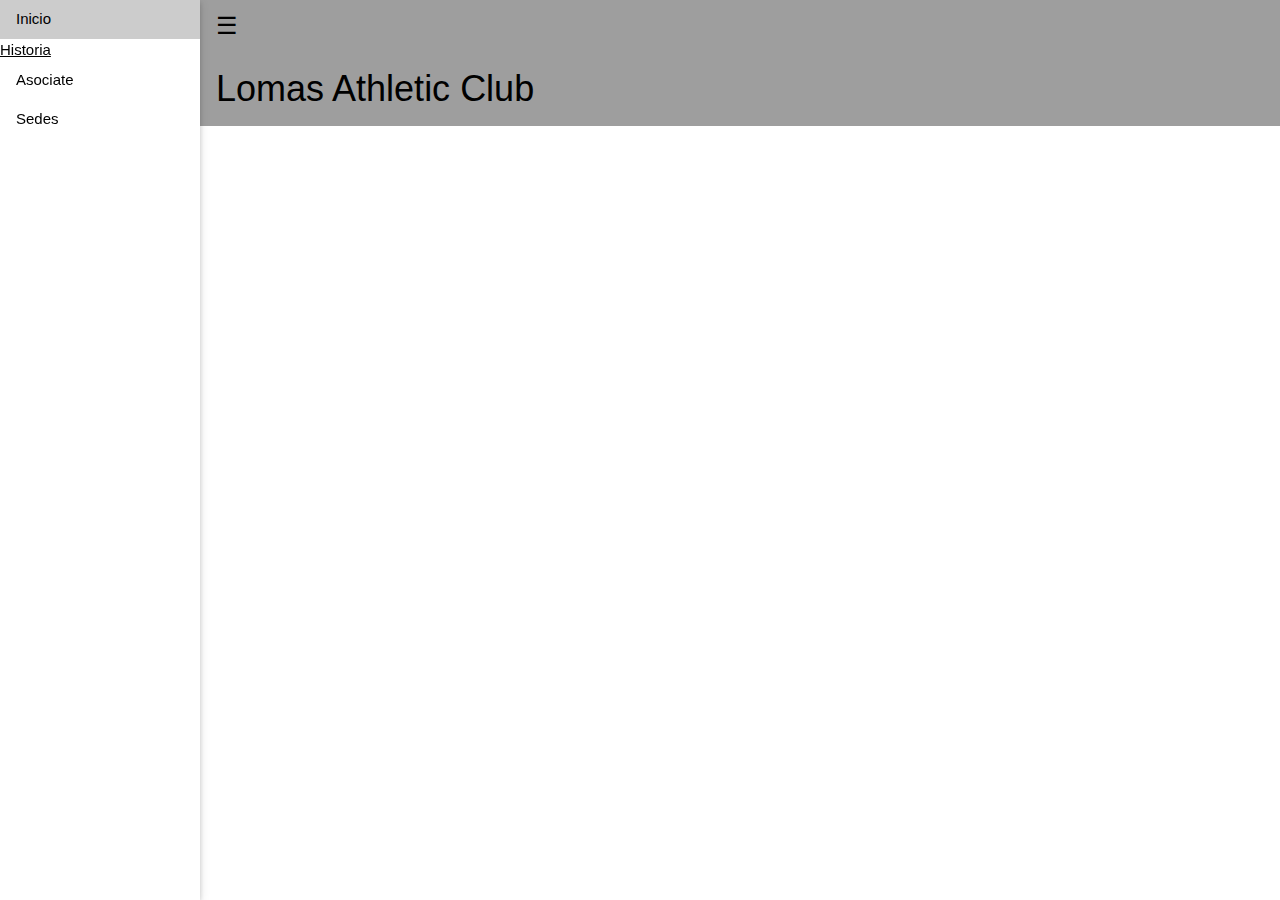
<file: asociate.html>
<!DOCTYPE html>
<html lang="es">
  <head>
    <meta charset="utf-8">
    <meta name="viewport"
     content="width=device-widht, 
     initial-scale=1.0">
    <title>Lomas Athletic Club</title>
    <link rel="stylesheet" href="estilos.css">
    <link rel="stylesheet" href="https://www.w3schools.com/w3css/4/w3.css">
    <link href="https://cdn.jsdelivr.net/npm/bootstrap@5.0.2/dist/css/bootstrap.min.css" rel="stylesheet" integrity="sha384-EVSTQN3/azprG1Anm3QDgpJLIm9Nao0Yz1ztcQTwFspd3yD65VohhpuuCOmLASjC" crossorigin="anonymous">
    <script src="https://cdn.jsdelivr.net/npm/bootstrap@5.0.2/dist/js/bootstrap.bundle.min.js" integrity="sha384-MrcW6ZMFYlzcLA8Nl+NtUVF0sA7MsXsP1UyJoMp4YLEuNSfAP+JcXn/tWtIaxVXM" crossorigin="anonymous"></script>
    <link
    rel="stylesheet"
    href="https://cdnjs.cloudflare.com/ajax/libs/animate.css/4.1.1/animate.min.css"/>
  </head>

  <body>
    <div class="w3-sidebar w3-bar-block w3-collapse w3-card w3-animate-left" style="width:200px;" id="mySidebar">
        <button class="w3-bar-item w3-button w3-large w3-hide-large" onclick="w3_close()">Close &times;</button> 
        <a href="#" class="w3-bar-item w3-button">Inicio</a>
        <a href="#" class="nav-link active" class="w3-bar-item w3-button">Historia</a>
        <a href="#" class="w3-bar-item w3-button">Asociate</a>
        <a href="#" class="w3-bar-item w3-button">Sedes</a>
      </div>
      
      <div class="w3-main" style="margin-left:200px">
        <div class="w3-grey">
            <button class="w3-button w3-grey w3-xlarge" onclick="w3_open()">☰</button>
            <div class="w3-container">
          <h1>Lomas Athletic Club</h1>
        </div>
      </div>
</file>
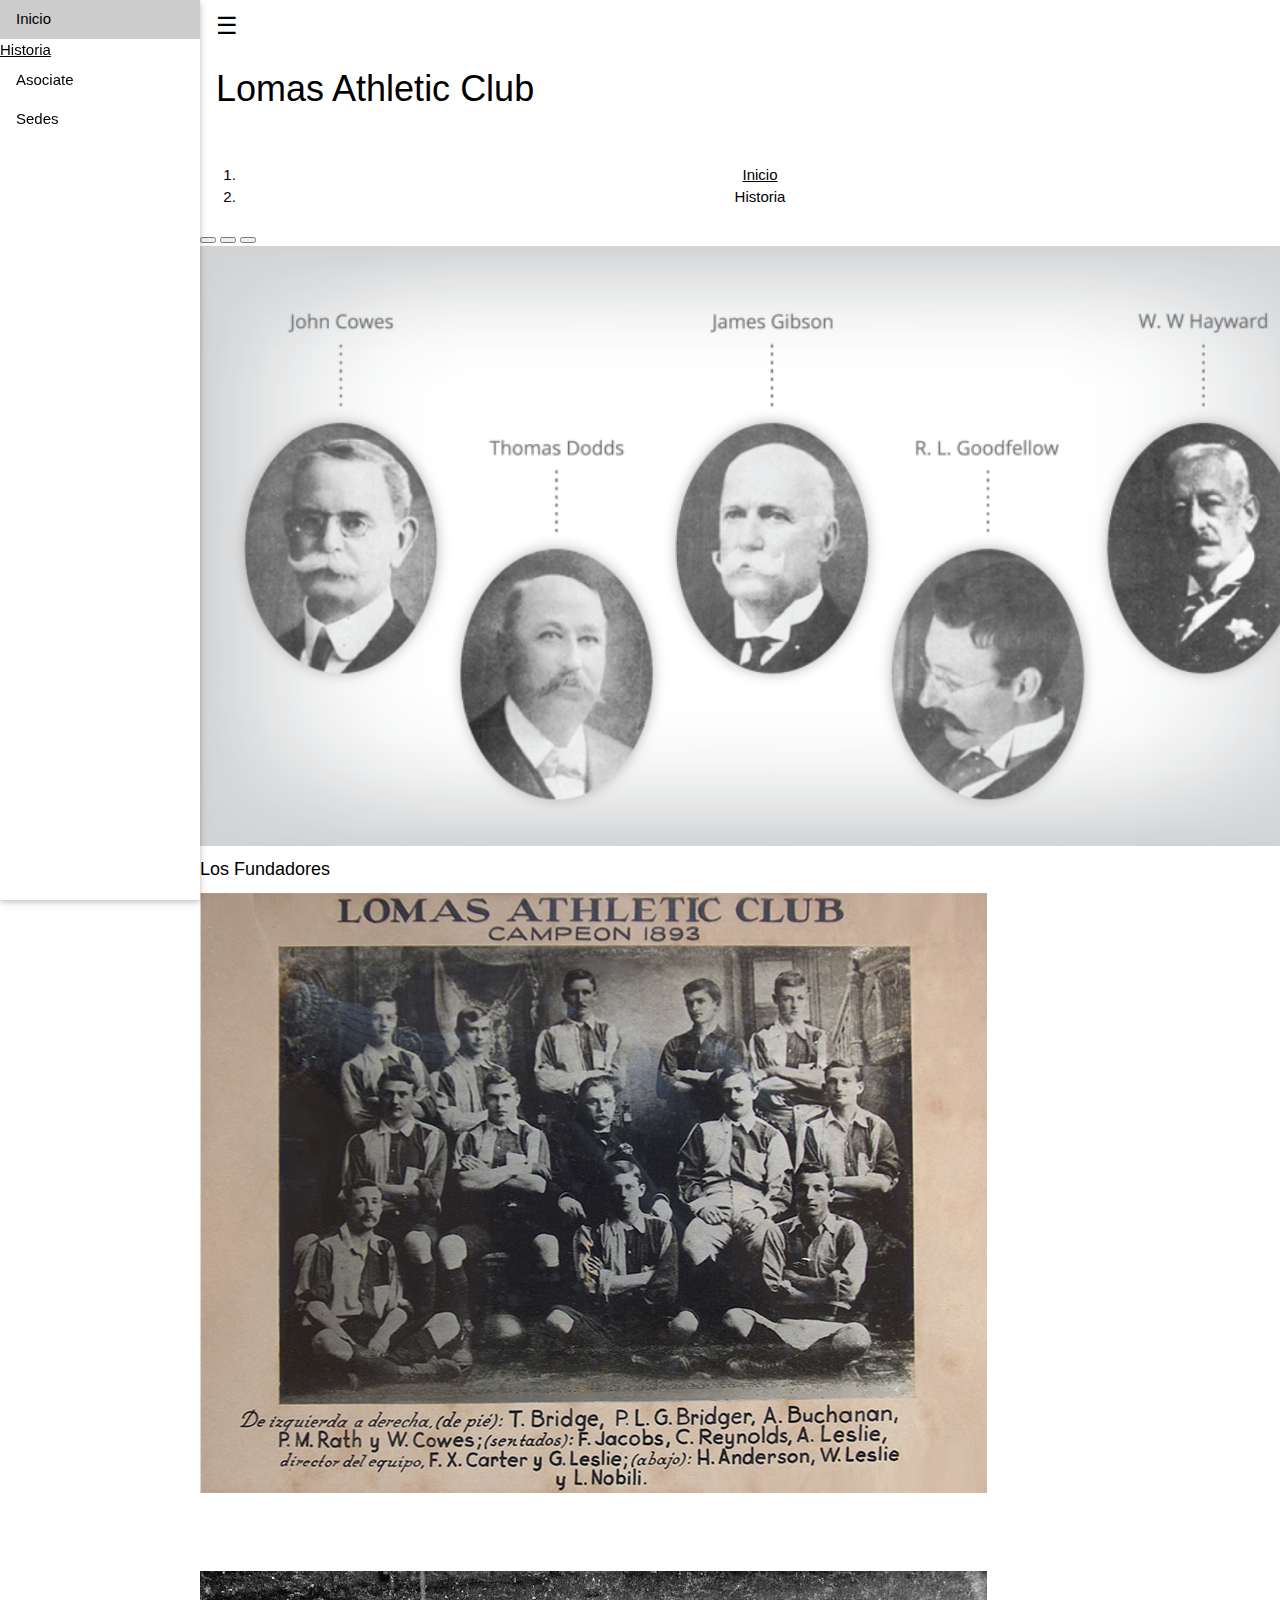
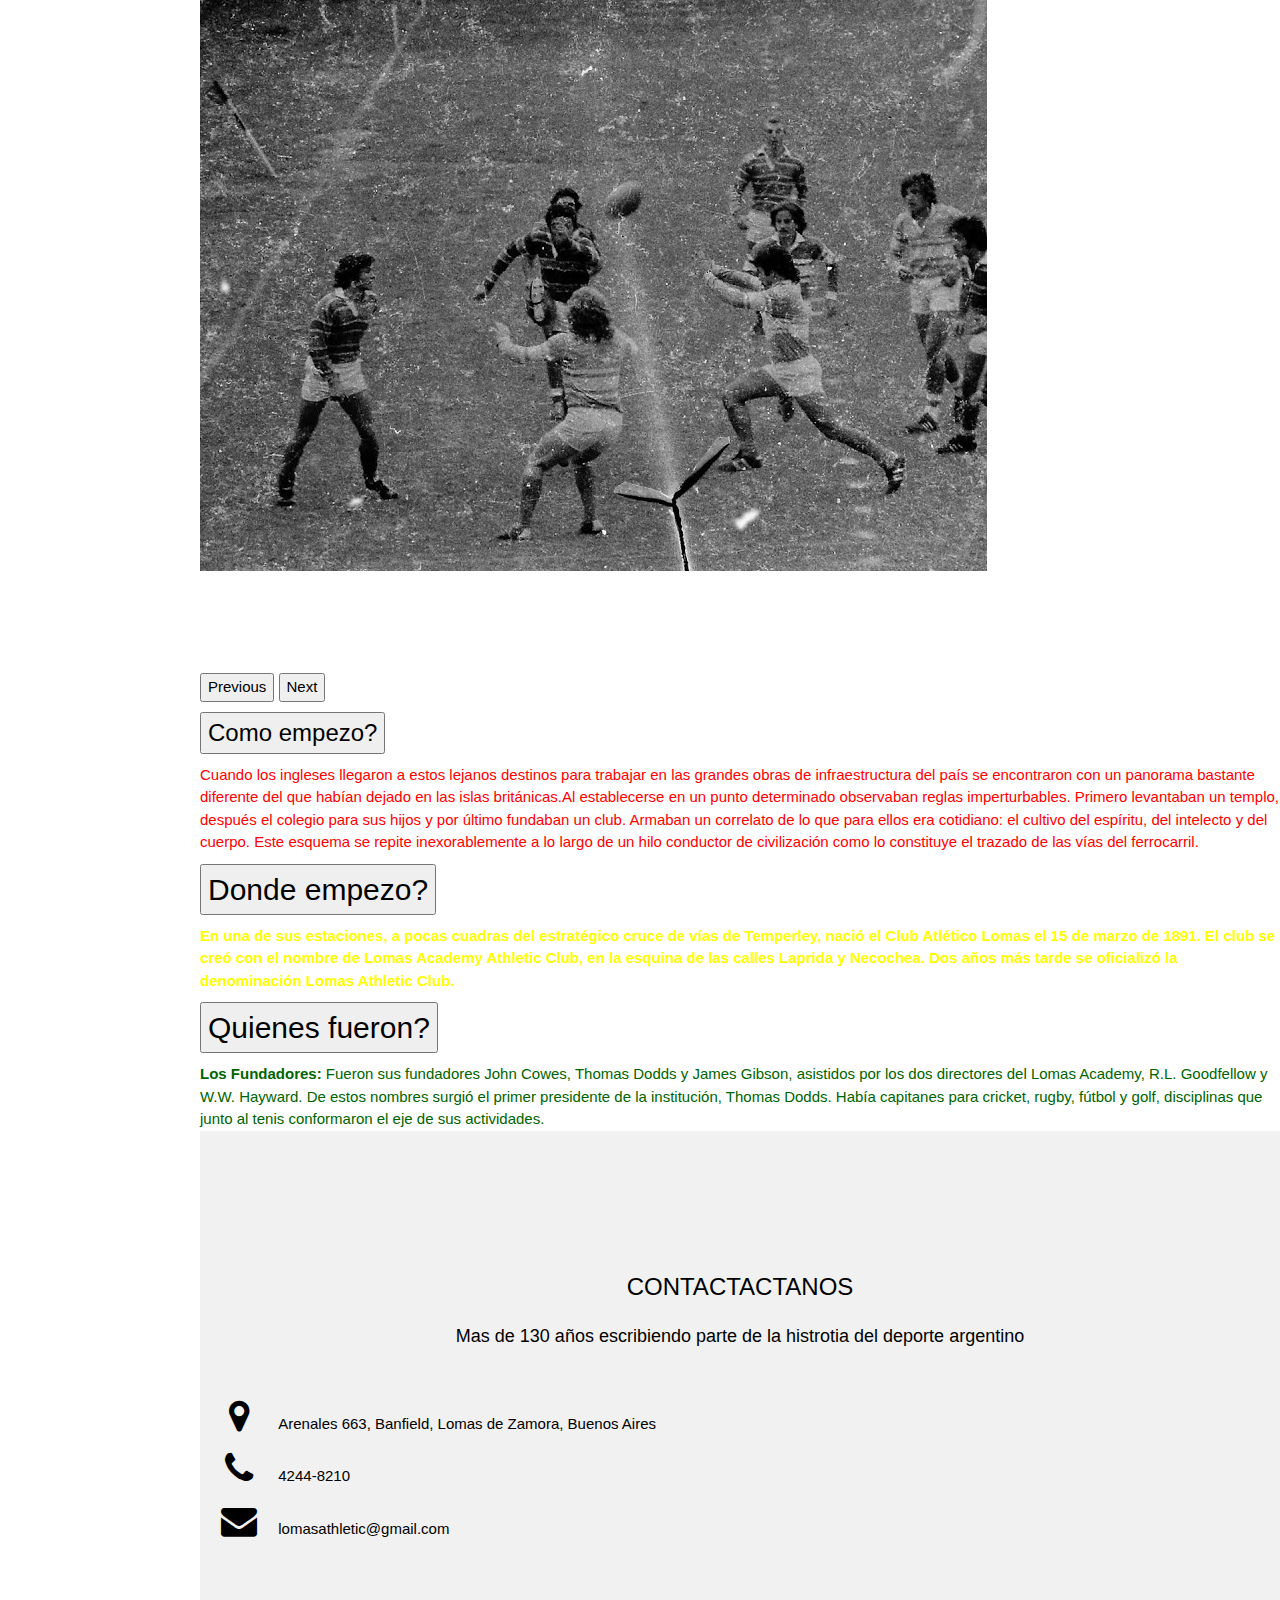
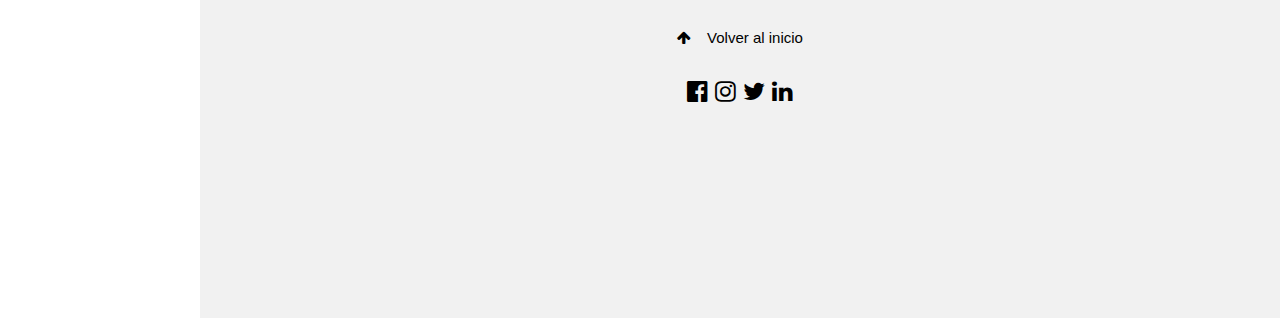
<file: historia.html>
<!DOCTYPE html>
<html lang="es">
  <head>
    <meta charset="utf-8">
    <meta name="viewport"
     content="width=device-widht, 
     initial-scale=1.0">
    <title>Lomas Athletic Club</title>
    <link rel="stylesheet" href="estilos.css">
    <link rel="stylesheet" href="https://www.w3schools.com/w3css/4/w3.css">
    <link href="https://cdn.jsdelivr.net/npm/bootstrap@5.0.2/dist/css/bootstrap.min.css" rel="stylesheet" integrity="sha384-EVSTQN3/azprG1Anm3QDgpJLIm9Nao0Yz1ztcQTwFspd3yD65VohhpuuCOmLASjC" crossorigin="anonymous">
    <script src="https://cdn.jsdelivr.net/npm/bootstrap@5.0.2/dist/js/bootstrap.bundle.min.js" integrity="sha384-MrcW6ZMFYlzcLA8Nl+NtUVF0sA7MsXsP1UyJoMp4YLEuNSfAP+JcXn/tWtIaxVXM" crossorigin="anonymous"></script>
    <link rel="stylesheet" href="https://www.w3schools.com/lib/w3-colors-metro.css">
    <link rel="stylesheet" href="https://fonts.googleapis.com/css?family=Raleway">
    <link rel="stylesheet" href="https://cdnjs.cloudflare.com/ajax/libs/font-awesome/4.7.0/css/font-awesome.min.css">
    <link
    rel="stylesheet"
    href="https://cdnjs.cloudflare.com/ajax/libs/animate.css/4.1.1/animate.min.css"/>
  </head>

  <body>
    <div class="w3-sidebar w3-bar-block w3-collapse w3-card w3-animate-left" style="width:200px;" id="mySidebar">
        <button class="w3-bar-item w3-button w3-large w3-hide-large" onclick="w3_close()">Close &times;</button> 
        <a href="index.html" class="w3-bar-item w3-button">Inicio</a>
        <a href="historia.html" class="nav-link active" class="w3-bar-item w3-button">Historia</a>
        <a href="asociate.html" class="w3-bar-item w3-button">Asociate</a>
        <a href="sedes.html" class="w3-bar-item w3-button">Sedes</a>
      </div>
      
      <div class="w3-main" style="margin-left:200px">
        <div class="w3-metro-dark-green">
            <button class="w3-button w3-metro-dark-green w3-xlarge" onclick="w3_open()">☰</button>
            <div class="w3-container">
          <h1>Lomas Athletic Club</h1>
        </div>
      </div>
      <br>

      <nav style="--bs-breadcrumb-divider: '>';" aria-label="breadcrumb">
        <ol class="breadcrumb">
          <li class="breadcrumb-item"><a href="index.html">Inicio</a></li>
          <li class="breadcrumb-item active" aria-current="page">Historia</li>
        </ol>
      </nav>

      <div id="carouselExampleDark" class="carousel carousel-dark slide" data-bs-ride="carousel">
        <div class="carousel-indicators">
          <button type="button" data-bs-target="#carouselExampleDark" data-bs-slide-to="0" class="active" aria-current="true" aria-label="Slide 1"></button>
          <button type="button" data-bs-target="#carouselExampleDark" data-bs-slide-to="1" aria-label="Slide 2"></button>
          <button type="button" data-bs-target="#carouselExampleDark" data-bs-slide-to="2" aria-label="Slide 3"></button>
        </div>
        <div class="carousel-inner">
          <div class="carousel-item active" data-bs-interval="10000">
            <img src="Assets/img/Lomas-Fundadores.png" class="d-block w-100" height="600" alt="Foto">
            <div class="carousel-caption d-none d-md-block">
              <h5>Los Fundadores</h5>
            </div>
          </div>
          <div class="carousel-item" data-bs-interval="2000">
            <img src="Assets/img/Lomas-Campeones.jpg" class="d-block w-100" height="600" alt="Foto">
            <div class="carousel-caption d-none d-md-block">
              <h6>Primer equipo campeon</h6>
              <h6>En el año 1893 Lomas se consagra como primer campeón del Futbol Argentino, repitiendo este logro en 1894, 1895, 1897 y 1898.</h6>
            </div>
          </div>
          <div class="carousel-item">
            <img src="Assets/img/Lomas-Rugby.jpg" class="d-block w-100" height="600" alt="Foto">
            <div class="carousel-caption d-none d-md-block">
              <h6>Primer equipo de Rugby</h6>
              <h6>Lomas fue uno de los clubes fundadores del Rugby Argentino. Los otros 3 fueron Belgrano Athletic Club, Buenos Aires Football Club y Rosario Athletic Club.</h6>
            </div>
          </div>
        </div>
        <button class="carousel-control-prev" type="button" data-bs-target="#carouselExampleDark" data-bs-slide="prev">
          <span class="carousel-control-prev-icon" aria-hidden="true"></span>
          <span class="visually-hidden">Previous</span>
        </button>
        <button class="carousel-control-next" type="button" data-bs-target="#carouselExampleDark" data-bs-slide="next">
          <span class="carousel-control-next-icon" aria-hidden="true"></span>
          <span class="visually-hidden">Next</span>
        </button>
      </div>

      <div class="accordion" id="accordionPanelsStayOpenExample">
        <div class="accordion-item">
          <h3 class="accordion-header" id="panelsStayOpen-headingOne">
            <button class="accordion-button" type="button" data-bs-toggle="collapse" data-bs-target="#panelsStayOpen-collapseOne" aria-expanded="true" aria-controls="panelsStayOpen-collapseOne">
              Como empezo?
            </button>
          </h3>
          <div id="panelsStayOpen-collapseOne" class="accordion-collapse collapse show" aria-labelledby="panelsStayOpen-headingOne">
            <div class="accordion-body">
              Cuando los ingleses llegaron a estos lejanos destinos para trabajar en las grandes obras de infraestructura del país se encontraron con un panorama bastante diferente del que habían dejado en las islas británicas.Al establecerse en un punto determinado observaban reglas imperturbables. 
              Primero levantaban un templo, después el colegio para sus hijos y por último fundaban un club. Armaban un correlato de lo que para ellos era cotidiano: el cultivo del espíritu, del intelecto y del cuerpo. 
              Este esquema se repite inexorablemente a lo largo de un hilo conductor de civilización como lo constituye el trazado de las vías del ferrocarril.
            </div>
          </div>
        </div>
        <div class="accordion-item">
          <h2 class="accordion-header" id="panelsStayOpen-headingTwo">
            <button class="accordion-button collapsed" type="button" data-bs-toggle="collapse" data-bs-target="#panelsStayOpen-collapseTwo" aria-expanded="false" aria-controls="panelsStayOpen-collapseTwo">
              Donde empezo?
            </button>
          </h2>
          <div id="panelsStayOpen-collapseTwo" class="accordion-collapse collapse" aria-labelledby="panelsStayOpen-headingTwo">
            <div class="accordion-body1">
              <strong>En una de sus estaciones, a pocas cuadras del estratégico cruce de vías de Temperley, nació el Club Atlético Lomas el 15 de marzo de 1891.
              El club se creó con el nombre de Lomas Academy Athletic Club, en la esquina de las calles Laprida y Necochea. Dos años más tarde se oficializó la denominación Lomas Athletic Club.</strong>
            </div>
          </div>
        </div>
        <div class="accordion-item">
          <h2 class="accordion-header" id="panelsStayOpen-headingThree">
            <button class="accordion-button collapsed" type="button" data-bs-toggle="collapse" data-bs-target="#panelsStayOpen-collapseThree" aria-expanded="false" aria-controls="panelsStayOpen-collapseThree">
              Quienes fueron?
            </button>
          </h2>
          <div id="panelsStayOpen-collapseThree" class="accordion-collapse collapse" aria-labelledby="panelsStayOpen-headingThree">
            <div class="accordion-body2">
              <strong>Los Fundadores:</strong> Fueron sus fundadores John Cowes, Thomas Dodds y James Gibson, asistidos por los dos directores del Lomas Academy, R.L. Goodfellow y W.W. Hayward. De estos nombres surgió el primer presidente de la institución, Thomas Dodds. 
              Había capitanes para cricket, rugby, fútbol y golf, disciplinas que junto al tenis conformaron el eje de sus actividades.
            </div>
          </div>
        </div>
      </div>

      <div class="w3-container w3-light-grey" style="padding:128px 16px" id="contact">
        <h3 class="w3-center">CONTACTACTANOS</h3>
        <p class="w3-center w3-large">Mas de 130 años escribiendo parte de la histrotia del deporte argentino</p>
        <div style="margin-top:48px">
          <p><i class="fa fa-map-marker fa-fw w3-xxlarge w3-margin-right"></i>Arenales 663, Banfield, Lomas de Zamora, Buenos Aires</p>
          <p><i class="fa fa-phone fa-fw w3-xxlarge w3-margin-right"></i>4244-8210</p>
          <p><i class="fa fa-envelope fa-fw w3-xxlarge w3-margin-right"></i>lomasathletic@gmail.com</p>

      <footer class="w3-center w3-metro-dark-green w3-padding-64">
        <a href="index.html" class="w3-button w3-light-grey"><i class="fa fa-arrow-up w3-margin-right"></i>Volver al inicio</a>
        <div class="w3-xlarge w3-section">
          <i class="fa fa-facebook-official w3-hover-opacity"></i>
          <i class="fa fa-instagram w3-hover-opacity"></i>
          <i class="fa fa-twitter w3-hover-opacity"></i>
          <i class="fa fa-linkedin w3-hover-opacity"></i>
        </div>
      </footer>
      
  </body>
</html>
</file>
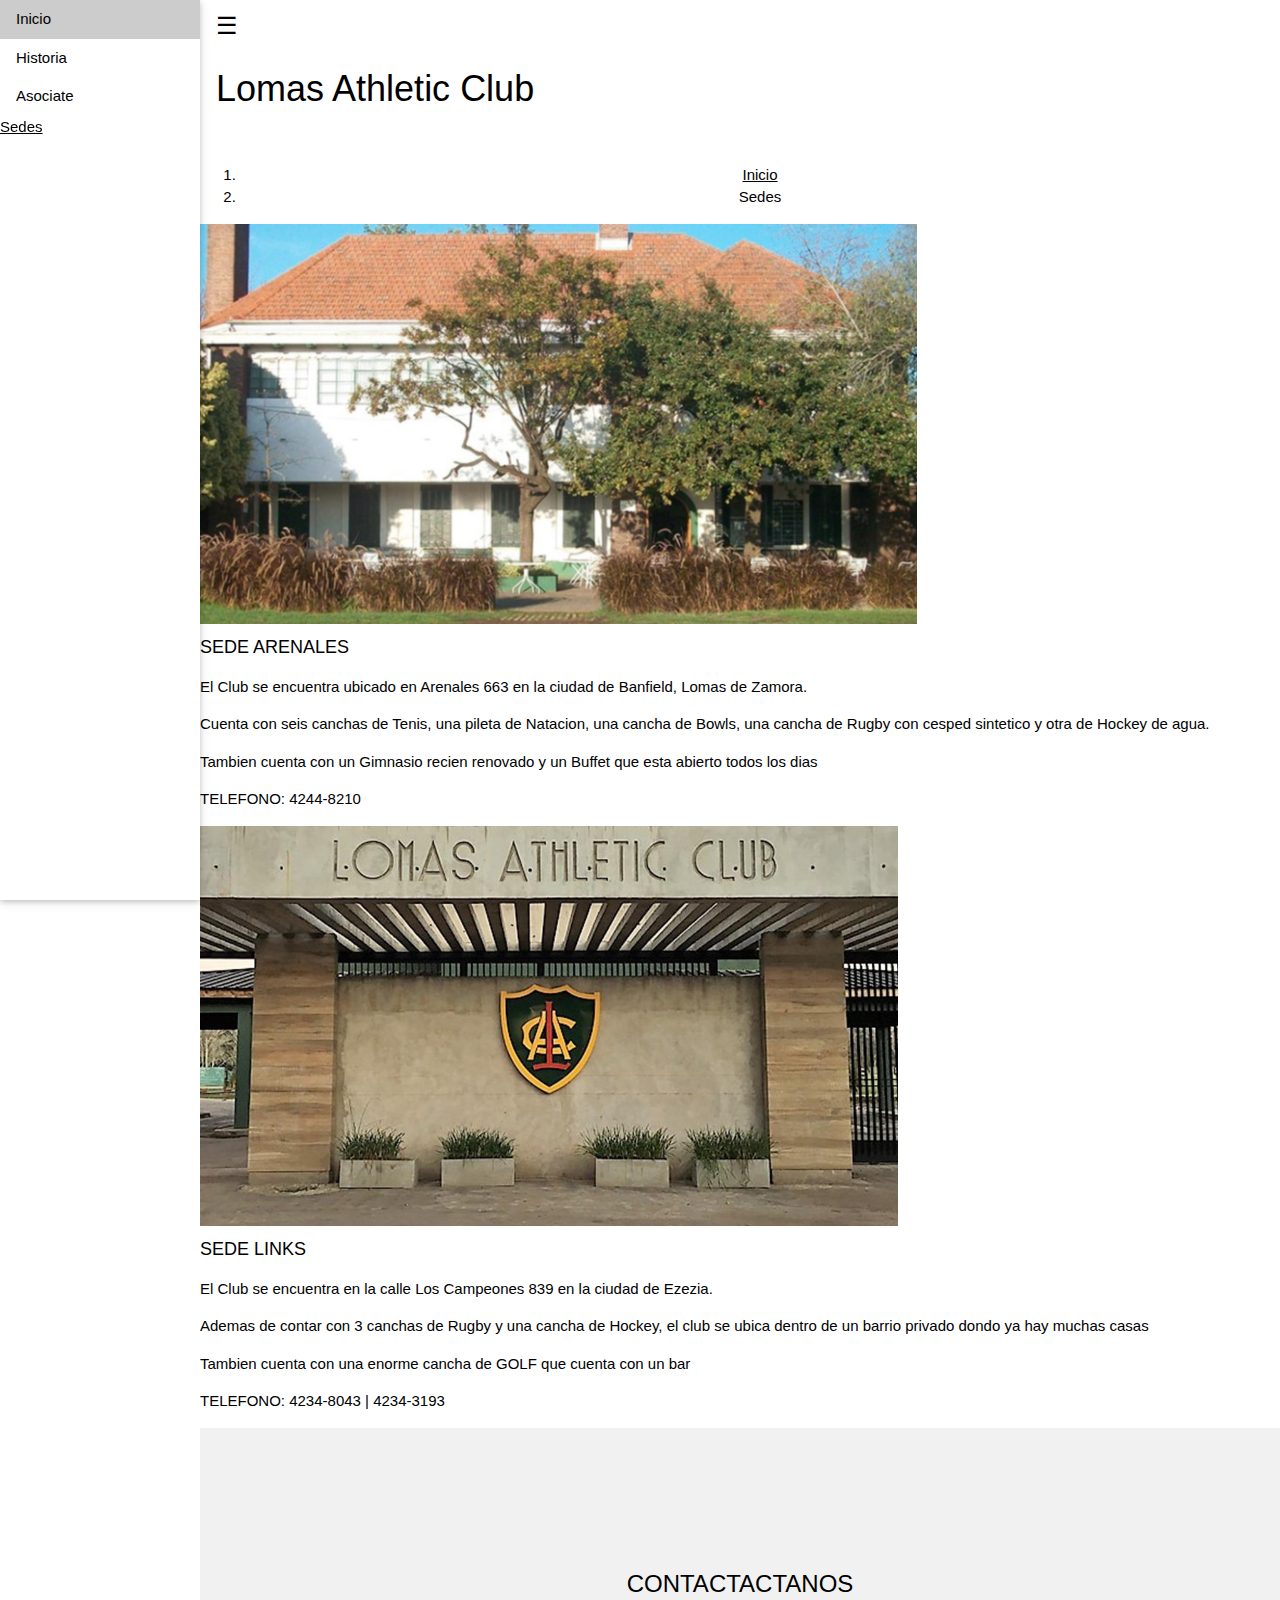
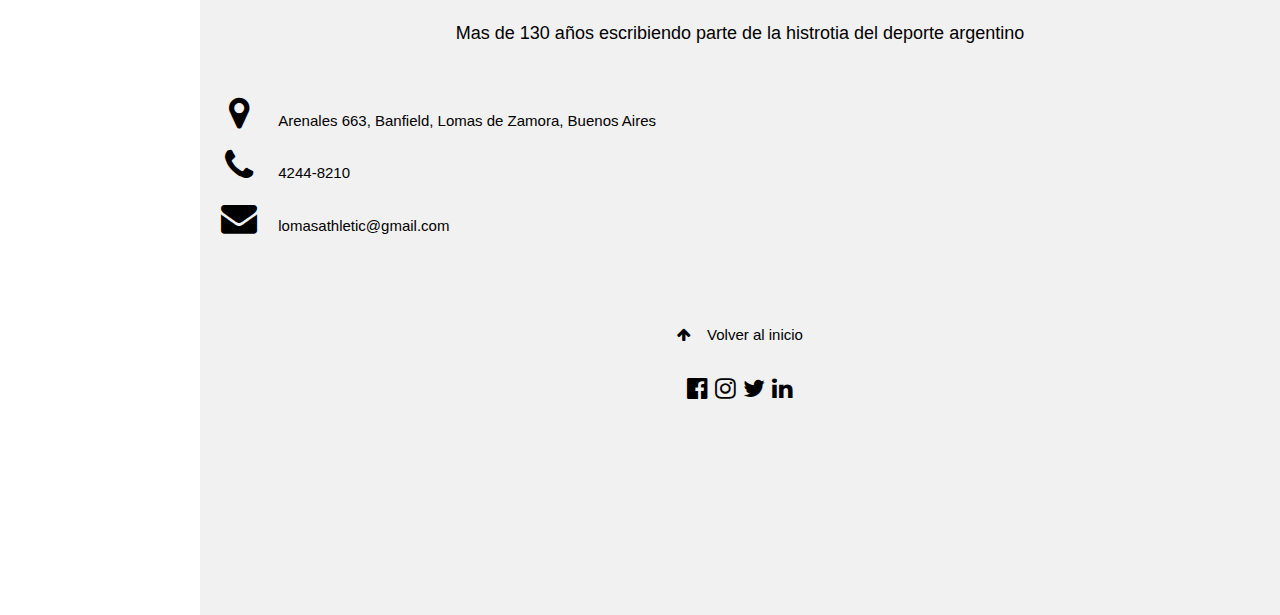
<file: sedes.html>
<!DOCTYPE html>
<html lang="es">
  <head>
    <meta charset="utf-8">
    <meta name="viewport"
     content="width=device-widht, 
     initial-scale=1.0">
    <title>Lomas Athletic Club</title>
    <link rel="stylesheet" href="estilos.css">
    <link rel="stylesheet" href="https://www.w3schools.com/w3css/4/w3.css">
    <link href="https://cdn.jsdelivr.net/npm/bootstrap@5.0.2/dist/css/bootstrap.min.css" rel="stylesheet" integrity="sha384-EVSTQN3/azprG1Anm3QDgpJLIm9Nao0Yz1ztcQTwFspd3yD65VohhpuuCOmLASjC" crossorigin="anonymous">
    <script src="https://cdn.jsdelivr.net/npm/bootstrap@5.0.2/dist/js/bootstrap.bundle.min.js" integrity="sha384-MrcW6ZMFYlzcLA8Nl+NtUVF0sA7MsXsP1UyJoMp4YLEuNSfAP+JcXn/tWtIaxVXM" crossorigin="anonymous"></script>
    <link rel="stylesheet" href="https://www.w3schools.com/lib/w3-colors-metro.css">
    <link rel="stylesheet" href="https://fonts.googleapis.com/css?family=Raleway">
    <link rel="stylesheet" href="https://cdnjs.cloudflare.com/ajax/libs/font-awesome/4.7.0/css/font-awesome.min.css">
    <link
    rel="stylesheet"
    href="https://cdnjs.cloudflare.com/ajax/libs/animate.css/4.1.1/animate.min.css"/>
  </head>

  <body>
    <div class="w3-sidebar w3-bar-block w3-collapse w3-card w3-animate-left" style="width:200px;" id="mySidebar">
        <button class="w3-bar-item w3-button w3-large w3-hide-large" onclick="w3_close()">Close &times;</button> 
        <a href="index.html" class="w3-bar-item w3-button">Inicio</a>
        <a href="historia.html" class="w3-bar-item w3-button">Historia</a>
        <a href="asociate.html" class="w3-bar-item w3-button">Asociate</a>
        <a href="sedes.html" class="nav-link active" class="w3-bar-item w3-button">Sedes</a>
      </div>
      
      <div class="w3-main" style="margin-left:200px">
        <div class="w3-metro-dark-green">
            <button class="w3-button w3-metro-dark-green w3-xlarge" onclick="w3_open()">☰</button>
            <div class="w3-container">
          <h1>Lomas Athletic Club</h1>
        </div>
      </div>
      <br>

      <nav style="--bs-breadcrumb-divider: '>';" aria-label="breadcrumb">
        <ol class="breadcrumb">
          <li class="breadcrumb-item"><a href="index.html">Inicio</a></li>
          <li class="breadcrumb-item active" aria-current="page">Sedes</li>
        </ol>
      </nav>


      <div class="card mb-3" style="max-width: 2000px;">
        <div class="row g-0">
          <div class="col-md-4">
            <img src="Assets/img/Lomas-Arenales.jpg" class="img-fluid rounded-start" alt="Foto" height="400px">
          </div>
          <div class="col-md-8">
            <div class="card-body">
              <h5 class="card-title">SEDE ARENALES</h5>
              <p class="card-text">El Club se encuentra ubicado en Arenales 663 en la ciudad de Banfield, Lomas de Zamora.</p>
              <p class="card-text">Cuenta con seis canchas de Tenis, una pileta de Natacion, una cancha de Bowls, una cancha de Rugby con cesped sintetico y otra de Hockey de agua.</p>
              <p class="card-text">Tambien cuenta con un Gimnasio recien renovado y un Buffet que esta abierto todos los dias</p>
              <p class="card-text">TELEFONO: 4244-8210</p>
            </div>
          </div>
        </div>
      </div>


      <div class="card mb-3" style="max-width: 2000px;">
        <div class="row g-0">
          <div class="col-md-4">
            <img src="Assets/img/Lomas-Links.jpg" class="img-fluid rounded-start" alt="Foto" height="400px">
          </div>
          <div class="col-md-8">
            <div class="card-body">
              <h5 class="card-title">SEDE LINKS</h5>
              <p class="card-text">El Club se encuentra en la calle Los Campeones 839 en la ciudad de Ezezia.</p>
              <p class="card-text">Ademas de contar con 3 canchas de Rugby y una cancha de Hockey, el club se ubica dentro de un barrio privado dondo ya hay muchas casas</p>
              <p class="card-text">Tambien cuenta con una enorme cancha de GOLF que cuenta con un bar</p>
              <p class="card-text">TELEFONO: 4234-8043 | 4234-3193</p>
            </div>
          </div>
        </div>
      </div>

      <div class="w3-container w3-light-grey" style="padding:128px 16px" id="contact">
        <h3 class="w3-center">CONTACTACTANOS</h3>
        <p class="w3-center w3-large">Mas de 130 años escribiendo parte de la histrotia del deporte argentino</p>
        <div style="margin-top:48px">
          <p><i class="fa fa-map-marker fa-fw w3-xxlarge w3-margin-right"></i>Arenales 663, Banfield, Lomas de Zamora, Buenos Aires</p>
          <p><i class="fa fa-phone fa-fw w3-xxlarge w3-margin-right"></i>4244-8210</p>
          <p><i class="fa fa-envelope fa-fw w3-xxlarge w3-margin-right"></i>lomasathletic@gmail.com</p>

      <footer class="w3-center w3-metro-dark-green w3-padding-64">
        <a href="index.html" class="w3-button w3-light-grey"><i class="fa fa-arrow-up w3-margin-right"></i>Volver al inicio</a>
        <div class="w3-xlarge w3-section">
          <i class="fa fa-facebook-official w3-hover-opacity"></i>
          <i class="fa fa-instagram w3-hover-opacity"></i>
          <i class="fa fa-twitter w3-hover-opacity"></i>
          <i class="fa fa-linkedin w3-hover-opacity"></i>
        </div>
      </footer>

  </body>
  </html>
</file>
<file: estilos.css>
h1 {
    color: black;
    font-size: 80px;
    font-family: Arial, Helvetica, sans-serif
}


h2 {
    text-decoration: underline;
}



.navbar-brand {
    height: auto;
    width: 1500px;
    padding: 0px;
    background-color: darkgreen;
    border: 10px;
    margin: 20px;
}

ul li {
    padding: 15px;
    text-decoration: none;

}


form {
    width: 300px;
    padding: 20px;
}

nav {
    text-align: center;
}

.w3-container{
    color: darkgreen;
}

h6{
    color: white;
}

.accordion-body{
    color: red;
}

.accordion-body1{
    color: yellow;
}

.accordion-body2{
    color: darkgreen;
}

.w3-panel{
    font-size: 80px;
}
</file>
